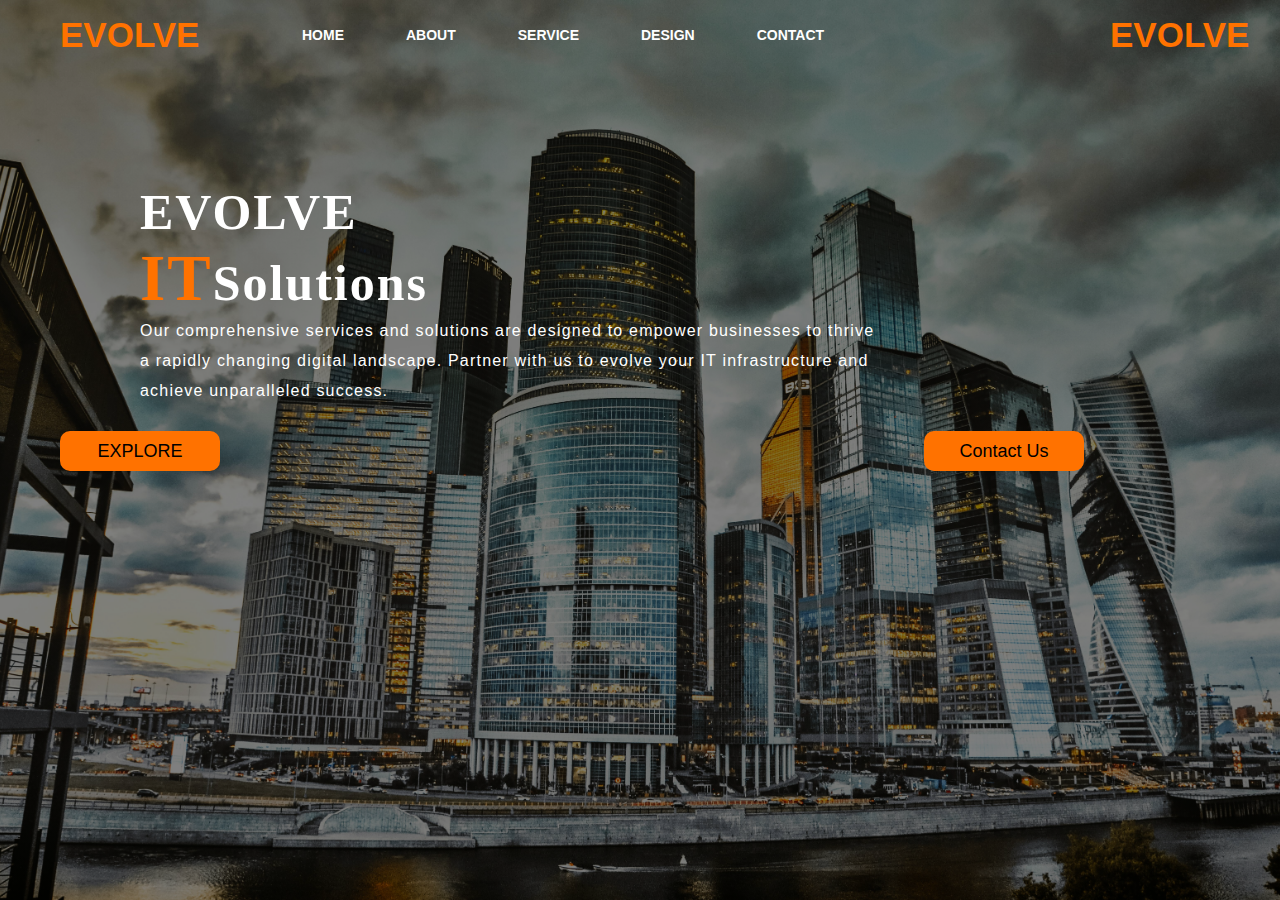
<file: index.html>
<!DOCTYPE html>
<html lang="en">
<head>
    <title>Webpage Design</title>
    <link rel="stylesheet" href="style.css">
</head>
<body>

    <div class="main">
        <div class="navbar">
            <div class="icon">
                <h2 class="logo">EVOLVE</h2>
            </div>

            <div class="menu">
                <ul>
                    <li><a href="index.html">HOME</a></li>
                    <li><a href="index3.html">ABOUT</a></li>
                    <li><a href="#">SERVICE</a></li>
                    <li><a href="#">DESIGN</a></li>
                    <li><a href="#">CONTACT</a></li>
                </ul>
            </div>

        

            <div class="icon2">
                <h2 class="logo2">EVOLVE</h2>
            </div>
        

        </div> 
        <div class="content">
            <h1>EVOLVE  <br><span>IT</span>Solutions</h1>
            <p class="par"> Our comprehensive services and solutions are designed to empower businesses to thrive <br> a rapidly changing digital landscape. Partner with us to evolve your IT infrastructure and <br>achieve unparalleled success.
            
            </p>

                <button class="cn"><a href="index2.html">EXPLORE</a></button>

                <button class="cu"><a href="#">Contact Us</a></button>

                </div>
                    </div>
                </div>
        </div>
    </div>
</body>
</html>
</file>
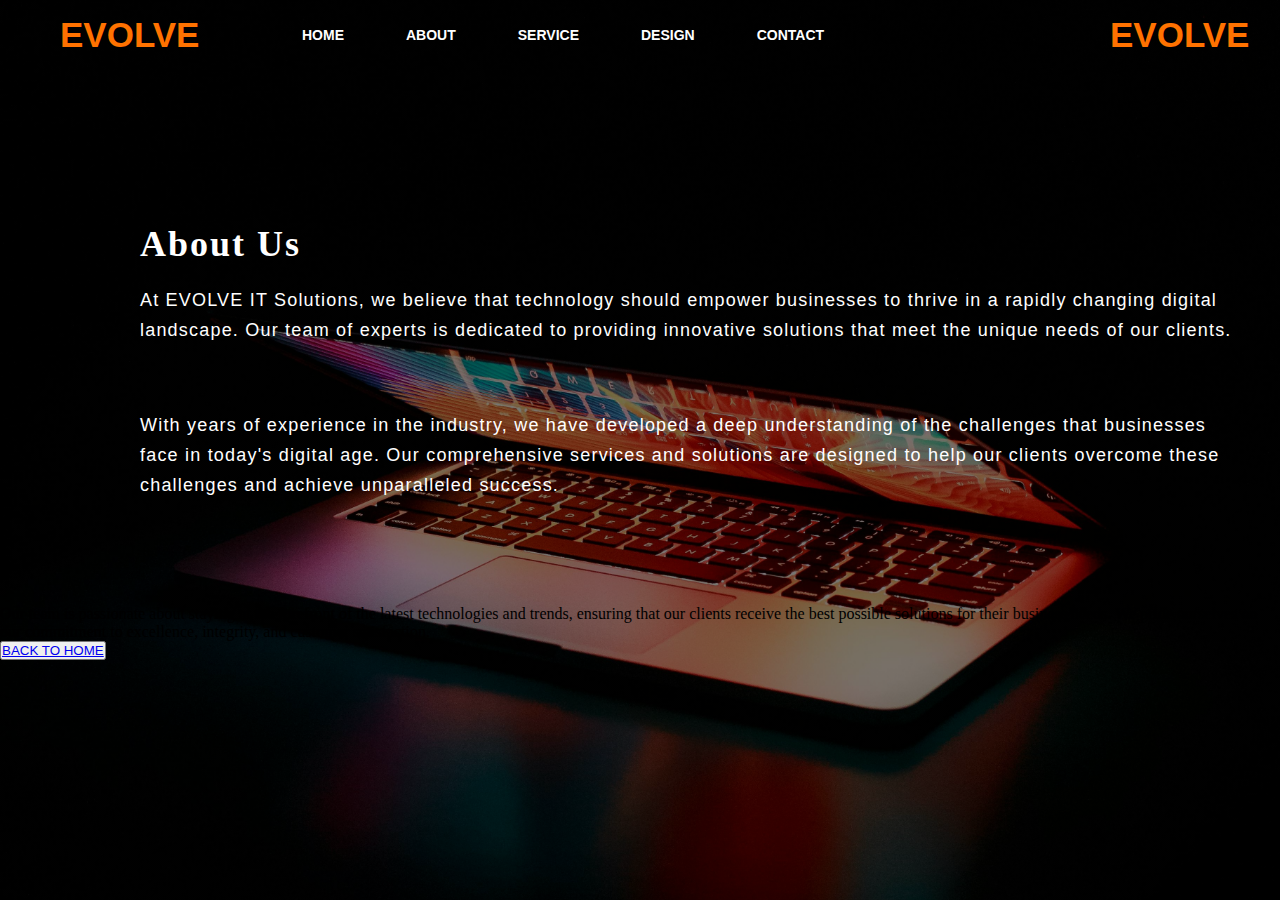
<file: index3.html>
<!DOCTYPE html>
<html lang="en">
<head>
    <title>About Us - EVOLVE IT Solutions</title>
    <link rel="stylesheet" href="style.css">
</head>
<body>

    <div class="main2">
        <div class="navbar">
            <div class="icon">
                <h2 class="logo">EVOLVE</h2>
            </div>

            <div class="menu">
                <ul>
                    <li><a href="index.html">HOME</a></li>
                    <li><a href="index3.html" class="active">ABOUT</a></li>
                    <li><a href="index4.html">SERVICE</a></li>
                    <li><a href="#">DESIGN</a></li>
                    <li><a href="#">CONTACT</a></li>
                </ul>
            </div>

            <div class="icon2">
                <h2 class="logo2">EVOLVE</h2>
            </div>

        </div>

        <div class="content about">
            <h1>About Us</h1>
            <p class="par">At EVOLVE IT Solutions, we believe that technology should empower businesses to thrive in a rapidly changing digital landscape. Our team of experts is dedicated to providing innovative solutions that meet the unique needs of our clients.</p>

            <div class="about-image">
                
            </div>

            <p class="par">With years of experience in the industry, we have developed a deep understanding of the challenges that businesses face in today's digital age. Our comprehensive services and solutions are designed to help our clients overcome these challenges and achieve unparalleled success.</p>

            
            </div>

            <p class="par">Our team is passionate about staying at the forefront of the latest technologies and trends, ensuring that our clients receive the best possible solutions for their business needs. We pride ourselves on our commitment to excellence, integrity, and customer satisfaction.</p>

            <button class="cn"><a href="index1.html">BACK TO HOME</a></button>

        </div>

    </div>

</body>
</html>
</file>
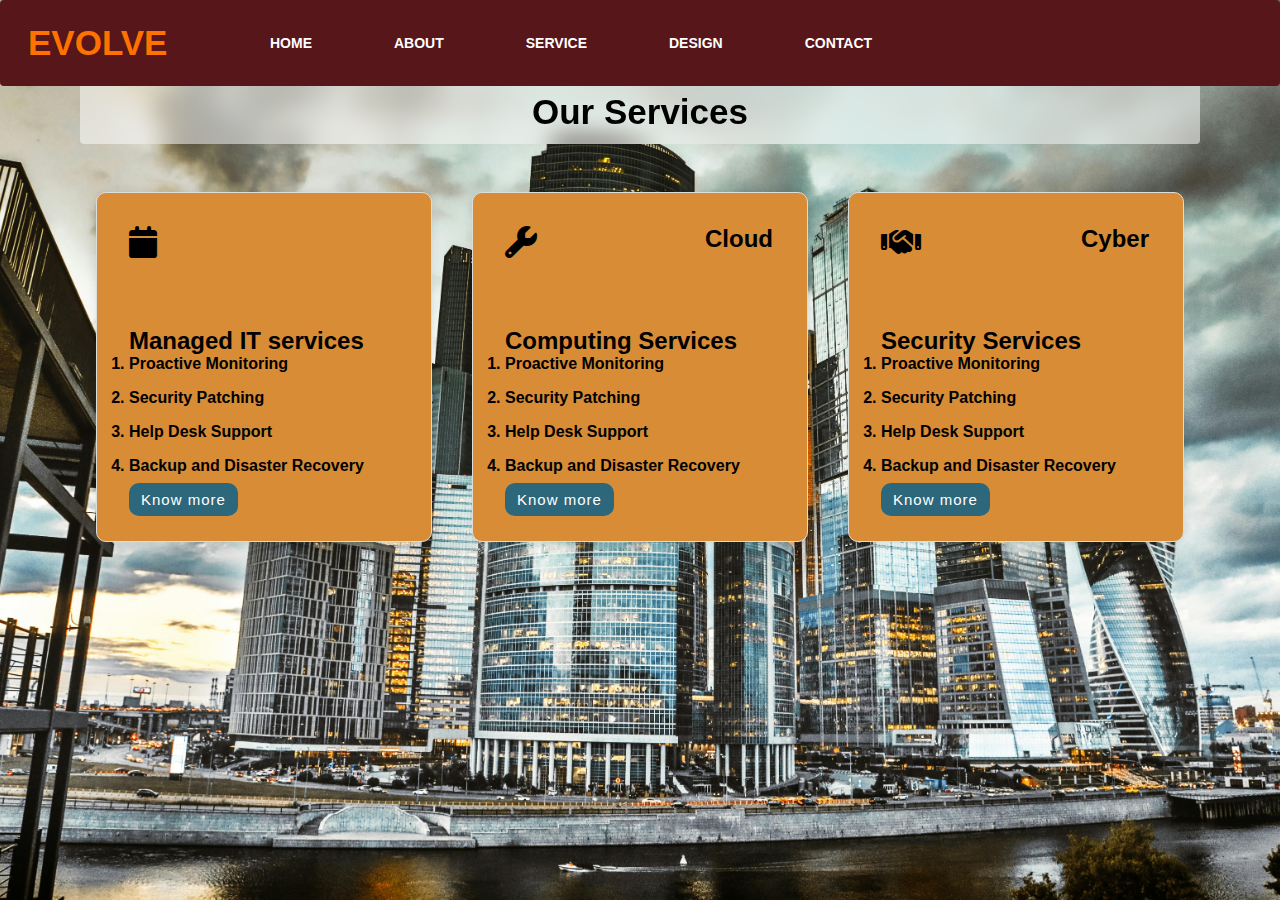
<file: index4.html>
<!DOCTYPE html>
<html lang="en">
<head>
    <title>Services</title>
    <meta charset="utf-8">
    <meta name="viewport" content="width=device-width, initial-scale=1.0">
    <link rel="stylesheet" type="text/css" href="https://cdnjs.cloudflare.com/ajax/libs/font-awesome/6.2.0/css/all.min.css">
    <link rel="stylesheet" href="style4.css">
</head>
<body>
    <header>
        <nav class="navbar">
            <div class="icon">
                <h2 class="logo">EVOLVE</h2>
            </div>
            <div class="menu">
                <ul>
                    <li><a href="index.html">HOME</a></li>
                    <li><a href="index3.html">ABOUT</a></li>
                    <li><a href="index4.html">SERVICE</a></li>
                    <li><a href="#">DESIGN</a></li>
                    <li><a href="#">CONTACT</a></li>
                </ul>
            </div>
        </nav>
    </header>
    <main>
        <section class="section">
            <div class="title">
                <h1>Our Services</h1>
            </div>
            <div class="services">
                <div class="card">
                    <div class="icon">
                        <i class="fas fa-calendar"></i>
                    </div>
                    <h2 class="text">Managed IT services</h2>
                    <ol>
                        <li>Proactive Monitoring</li>
                        <li>Security Patching</li>
                        <li>Help Desk Support</li>
                        <li>Backup and Disaster Recovery</li>
                    </ol>
                    <a href="" class="button">Know more</a>
                </div>
                <div class="card">
                    <div class="icon">
                        <i class="fas fa-wrench"></i>
                    </div>
                    <h2 class="text">Cloud Computing Services</h2>
                    <ol>
                        <li>Proactive Monitoring</li>
                        <li>Security Patching</li>
                        <li>Help Desk Support</li>
                        <li>Backup and Disaster Recovery</li>
                    </ol>
                    <a href="" class="button">Know more</a>
                </div>
                <div class="card">
                    <div class="icon">
                        <i class="fas fa-handshake"></i>
                    </div>
                    <h2 class="text">Cyber Security Services</h2>
                    <ol>
                        <li>Proactive Monitoring</li>
                        <li>Security Patching</li>
                        <li>Help Desk Support</li>
                        <li>Backup and Disaster Recovery</li>
                    </ol>
                    <a href="" class="button">Know more</a>
                </div>
            </div>
        </section>
    </main>
</body>
</html>
</file>
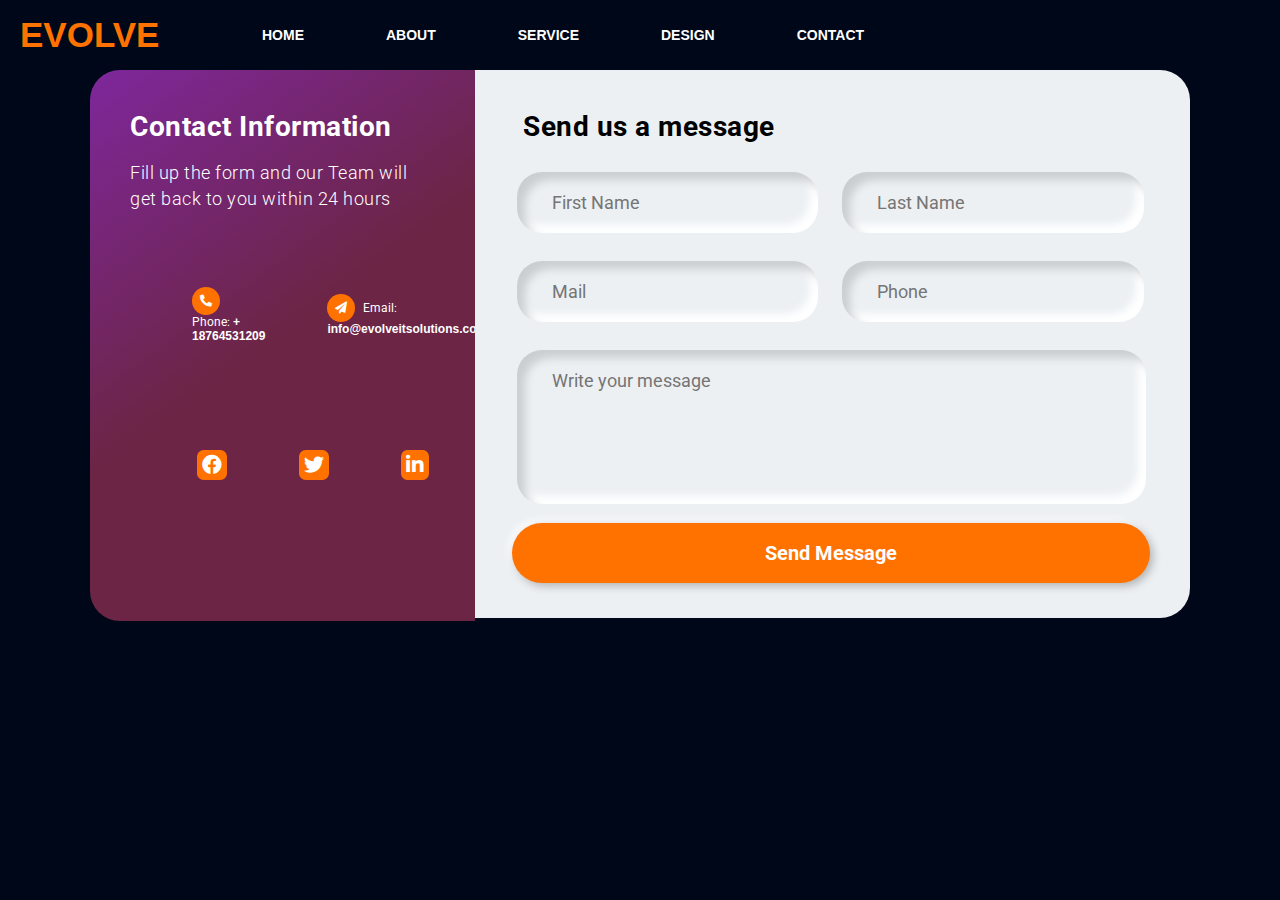
<file: index5.html>
<!DOCTYPE html>
<html lang="en">
<head>
    <meta charset="UTF-8">
    <meta http-equiv="X-UA-Compatible" content="IE=edge">
    <meta name="viewport" content="width=device-width, initial-scale=1.0">
    <title>Responsive Contact Us Page Design using Html CSS</title>
    <link rel="stylesheet" href="https://fonts.googleapis.com/css2?family=Roboto:wght@300;400;500;700&display=swap">
    <!-- Font Awesome CDN -->
    <link rel="stylesheet" href="https://use.fontawesome.com/releases/v5.15.4/css/all.css">
    <link rel="stylesheet" href="style5.css">
</head>
<body>
    <nav class="navbar">
        <div class="icon">
            <h2 class="logo">EVOLVE</h2>
        </div>
        <div class="menu">
            <ul>
                <li><a href="index.html">HOME</a></li>
                <li><a href="index3.html">ABOUT</a></li>
                <li><a href="index4.html">SERVICE</a></li>
                <li><a href="#">DESIGN</a></li>
                <li><a href="index5.html">CONTACT</a></li>
            </ul>
        </div>
    </nav>
    <section id="section-wrapper">
        <div class="box-wrapper">
            <div class="info-wrap">
                <h2 class="info-title">Contact Information</h2>
                <h3 class="info-sub-title">Fill up the form and our Team will get back to you within 24 hours</h3>
                <ul class="info-details">
                    <li>
                        <i class="fas fa-phone-alt"></i>
                        <span>Phone:</span> <a href="tel:+ 1235 2355 98">+ 18764531209</a>
                    </li>
                    <li>
                        <i class="fas fa-paper-plane"></i>
                        <span>Email:</span> <a href="mailto:info@yoursite.com">info@evolveitsolutions.com</a>
                    </li>
                    <li>
                        <i class="fas fa-globe"></i>
                        <span>Website:</span> <a href="#">yoursite.com</a>
                    </li>
                </ul>
                <ul class="social-icons">
                    <li><a href="#"><i class="fab fa-facebook"></i></a></li>
                    <li><a href="#"><i class="fab fa-twitter"></i></a></li>
                    <li><a href="#"><i class="fab fa-linkedin-in"></i></a></li>
                </ul>
            </div>
            <div class="form-wrap">
                <form action="#" method="POST">
                    <h2 class="form-title">Send us a message</h2>
                    <div class="form-fields">
                        <div class="form-group">
                            <input type="text" class="fname" placeholder="First Name">
                        </div>
                        <div class="form-group">
                            <input type="text" class="lname" placeholder="Last Name">
                        </div>
                        <div class="form-group">
                            <input type="email" class="email" placeholder="Mail">
                        </div>
                        <div class="form-group">
                            <input type="number" class="phone" placeholder="Phone">
                        </div>
                        <div class="form-group">
                            <textarea name="message" id="" placeholder="Write your message"></textarea>
                        </div>
                    </div>
                    <input type="submit" value="Send Message" class="submit-button">
                </form>
            </div>
        </div>
    </section>
</body>
</html>
</file>
<file: style.css>
*{
    margin: 0;
    padding: 0;
}

.main{
    width: 100%;
    background: linear-gradient(to top, rgba(0,0,0,0.5)50%,rgba(0,0,0,0.5)50%), url(img1.jpg);
    background-position: center;
    background-size: cover;
    height: 100vh;
}

.main2{
    width: 100%;
    background: linear-gradient(to top, rgba(0,0,0,0.5)50%,rgba(0,0,0,0.5)50%), url(img2.jpg);
    background-position: center;
    background-size: cover;
    height: 100vh;
}

.navbar{
    width: 1200px;
    height: 75px;
    margin: auto;
}

.icon{
    width: 200px;
    float: left;
    height: 70px;
}

.logo{
    color: #ff7200;
    font-size: 35px;
    font-family: Arial;
    padding-left: 20px;
    float: left;
    padding-top: 10px;
    margin-top: 5px
}

.icon2{
    width: 200px;
    float: left;
    height: 70px;
}

.logo2{
    color: #ff7200;
    font-size: 35px;
    font-family: Arial;
    padding-left: 470px;
    float: left;
    padding-top: 10px;
    margin-top: 5px
}

.menu{
    width: 400px;
    float: left;
    height: 70px;
}

ul{
    float: left;
    display: flex;
    justify-content: center;
    align-items: center;
}

ul li{
    list-style: none;
    margin-left: 62px;
    margin-top: 27px;
    font-size: 14px;
}

ul li a{
    text-decoration: none;
    color: #fff;
    font-family: Arial;
    font-weight: bold;
    transition: 0.4s ease-in-out;
}

ul li a:hover{
    color: #ff7200;
}

.search{
    width: 330px;
    float: left;
    margin-left: 270px;
}

.srch{
    font-family: 'Times New Roman';
    width: 200px;
    height: 40px;
    background: transparent;
    border: 1px solid #ff7200;
    margin-top: 13px;
    color: #fff;
    border-right: none;
    font-size: 16px;
    float: left;
    padding: 10px;
    border-bottom-left-radius: 5px;
    border-top-left-radius: 5px;
}

.btn{
    width: 100px;
    height: 40px;
    background: #ff7200;
    border: 2px solid #ff7200;
    margin-top: 13px;
    color: #fff;
    font-size: 15px;
    border-bottom-right-radius: 5px;
    border-bottom-right-radius: 5px;
    transition: 0.2s ease;
    cursor: pointer;
}
.btn:hover{
    color: #000;
}

.btn:focus{
    outline: none;
}

.srch:focus{
    outline: none;
}

.content{
    width: 1200px;
    height: auto;
    margin: auto;
    color: #fff;
    position: relative
    
}

.content .par{
    padding-left: 100px;
    padding-bottom: 25px;
    font-family: Arial;
    letter-spacing: 1.2px;
    line-height: 30px;
}

.content h1{
    font-family: 'Times New Roman';
    font-size: 50px;
    padding-left: 100px;
    margin-top: 9%;
    letter-spacing: 2px;
}

.content .cn{
    width: 160px;
    height: 40px;
    background: #ff7200;
    border: none;
    margin-bottom: 10px;
    margin-left: 20px;
    font-size: 18px;
    border-radius: 10px;
    cursor: pointer;
    transition: .4s ease;
    
}

.content .cn a{
    text-decoration: none;
    color: #000;
    transition: .3s ease;
    
}

.cn:hover{
    background-color: #fff;
}

.content .cu{
    width: 160px;
    height: 40px;
    background: #ff7200;
    border: none;
    margin-bottom: 10px;
    margin-left: 700px;
    font-size: 18px;
    border-radius: 10px;
    cursor: pointer;
    transition: .4s ease;
    
}

.cu:hover{
    background-color: #fff;
}

.content .cu a{
    text-decoration: none;
    color: #000;
    transition: .3s ease;
    
}

.content span{
    color: #ff7200;
    font-size: 65px
}

.form{
    width: 250px;
    height: 380px;
    background: linear-gradient(to top, rgba(0,0,0,0.8)50%,rgba(0,0,0,0.8)50%);
    position: absolute;
    top: -20px;
    left: 870px;
    transform: translate(0%,-5%);
    border-radius: 10px;
    padding: 25px;
}

.form h2{
    width: 220px;
    font-family: sans-serif;
    text-align: center;
    color: #ff7200;
    font-size: 22px;
    background-color: #fff;
    border-radius: 10px;
    margin: 2px;
    padding: 8px;
}

.form input{
    width: 240px;
    height: 35px;
    background: transparent;
    border-bottom: 1px solid #ff7200;
    border-top: none;
    border-right: none;
    border-left: none;
    color: #fff;
    font-size: 15px;
    letter-spacing: 1px;
    margin-top: 30px;
    font-family: sans-serif;
}

.form input:focus{
    outline: none;
}

::placeholder{
    color: #fff;
    font-family: Arial;
}

.btnn{
    width: 240px;
    height: 40px;
    background: #ff7200;
    border: none;
    margin-top: 30px;
    font-size: 18px;
    border-radius: 10px;
    cursor: pointer;
    color: #fff;
    transition: 0.4s ease;
}
.btnn:hover{
    background: #fff;
    color: #ff7200;
}
.btnn a{
    text-decoration: none;
    color: #000;
    font-weight: bold;
}
.form .link{
    font-family: Arial, Helvetica, sans-serif;
    font-size: 17px;
    padding-top: 20px;
    text-align: center;
}
.form .link a{
    text-decoration: none;
    color: #ff7200;
}
.liw{
    padding-top: 15px;
    padding-bottom: 10px;
    text-align: center;
}
.icons a{
    text-decoration: none;
    color: #fff;
}
.icons ion-icon{
    color: #fff;
    font-size: 30px;
    padding-left: 14px;
    padding-top: 5px;
    transition: 0.3s ease;
}
.icons ion-icon:hover{
    color: #ff7200;
}

.about {
    
    padding: 40px;
  }
  
  .about h1 {
    font-size: 36px;
    color: #ffffff;
    margin-bottom: 20px;
  }
  
  .about p {
    font-size: 18px;
    color: #ffffff;
    margin-bottom: 40px;
  }
 /*
  .about-image {
    width: 100%;
    height: 600px;
    margin-bottom: 20px;
  }
  
  .about-image img {
    width: 100%;
    height: 100%;
    object-fit: cover;
  }
  */
</file>
<file: style4.css>
*{
    margin: 0px;
    padding: 0px;
    box-sizing: border-box;
}

body {
    font-family: Arial, sans-serif;
    margin: 0;
    padding: 0;
    background-image: url('img1.jpg');
    background-size: cover;
    background-position: center;
    background-attachment: fixed;
}

/*.main{
    width: 100%;
    background: linear-gradient(to top, rgba(0,0,0,0.5)50%,rgba(0,0,0,0.5)50%), url(img1.jpg);
    background-position: center;
    background-size: cover;
    height: 100vh;
}

.main2{
    width: 100%;
    background: linear-gradient(to top, rgba(0,0,0,0.5)50%,rgba(0,0,0,0.5)50%), url(img2.jpg);
    background-position: center;
    background-size: cover;
    height: 100vh;
}*/

.navbar {
    position: fixed;
    top: 0;
    left: 0;
    width: 100%;
    background-color: rgb(86, 22, 26);
    backdrop-filter: blur(10px);
    color: #fff;
    padding: 0.5em;
    text-align: center;
    border-radius: 4px;
    z-index: 1000;
}

.navbar ul {
    list-style: none;
    margin: 0;
    padding: 0;
    display: flex;
    justify-content: space-between;
}

.navbar li {
    margin-right: 20px;
}

.navbar a {
    color: #fff;
    text-decoration: none;
}

.navbar a:hover {
    color: #ff7200;
}

.section {
    padding: 5em;
}



.icon{
    width: 200px;
    float: left;
    height: 70px;
}

.logo{
    color: #ff7200;
    font-size: 35px;
    font-family: Arial;
    padding-left: 20px;
    float: left;
    padding-top: 10px;
    margin-top: 5px
}

.icon2{
    width: 200px;
    float: left;
    height: 70px;
}

/*.logo2{
    color: #ff7200;
    font-size: 35px;
    font-family: Arial;
    padding-left: 470px;
    float: left;
    padding-top: 10px;
    margin-top: 5px
}*/

.menu{
    width: 400px;
    float: left;
    height: 70px;
}

ul{
    float: left;
    display: flex;
    justify-content: center;
    align-items: center;
}

ul li{
    list-style: none;
    margin-left: 62px;
    margin-top: 27px;
    font-size: 14px;
}

ul li a{
    text-decoration: none;
    color: #756203;
    font-family: Arial;
    font-weight: bold;
    transition: 0.4s ease-in-out;
}

ul li a:hover{
    color: #ff7200;
}

ol li {
    text-decoration: none;
    color: #000 ;
    font-family: Arial;
    font-weight: bold;
    transition: 0.1s ease;
}

ol li:hover{
    color: #2c677c;
}

.search{
    width: 330px;
    float: left;
    margin-left: 270px;
}

.srch{
    font-family: 'Times New Roman';
    width: 200px;
    height: 40px;
    background: transparent;
    border: 1px solid #ff7200;
    margin-top: 13px;
    color: #fff;
    border-right: none;
    font-size: 16px;
    float: left;
    padding: 10px;
    border-bottom-left-radius: 5px;
    border-top-left-radius: 5px;
}

.btn{
    width: 100px;
    height: 40px;
    background: #ff7200;
    border: 2px solid #ff7200;
    margin-top: 13px;
    color: #fff;
    font-size: 15px;
    border-bottom-right-radius: 5px;
    border-bottom-right-radius: 5px;
    transition: 0.2s ease;
    cursor: pointer;
}
.btn:hover{
    color: #000;
}

.btn:focus{
    outline: none;
}

.srch:focus{
    outline: none;
}

.content{
    width: 1200px;
    height: auto;
    margin: auto;
    color: #fff;
    position: relative
    
}

.content .par{
    padding-left: 100px;
    padding-bottom: 25px;
    font-family: Arial;
    letter-spacing: 1.2px;
    line-height: 30px;
}

.content h1{
    
    font-family: 'Times New Roman';
    font-size: 50px;
    padding-left: 100px;
    margin-top: 9%;
    letter-spacing: 2px;
}

.content .cn{
    width: 160px;
    height: 40px;
    background: #ff7200;
    border: none;
    margin-bottom: 10px;
    margin-left: 20px;
    font-size: 18px;
    border-radius: 10px;
    cursor: pointer;
    transition: .4s ease;
    
}

.content .cn a{
    text-decoration: none;
    color: #ff7200;
    transition: .3s ease;
    
}

.cn:hover{
    background-color: #fff;
}

.content .cu{
    width: 160px;
    height: 40px;
    background: #ff7200;
    border: none;
    margin-bottom: 10px;
    margin-left: 700px;
    font-size: 18px;
    border-radius: 10px;
    cursor: pointer;
    transition: .4s ease;
    
}

.cu:hover{
    background-color: #fff;
}

.content .cu a{
    text-decoration: none;
    color: #000;
    transition: .3s ease;
    
}

.content span{
    color: #ff7200;
    font-size: 65px
}

.form{
    width: 250px;
    height: 380px;
    background: linear-gradient(to top, rgba(0,0,0,0.8)50%,rgba(0,0,0,0.8)50%);
    position: absolute;
    top: -20px;
    left: 870px;
    transform: translate(0%,-5%);
    border-radius: 10px;
    padding: 25px;
}

.form h2{
    width: 220px;
    font-family: sans-serif;
    text-align: center;
    color: #ff7200;
    font-size: 22px;
    background-color: #fff;
    border-radius: 10px;
    margin: 2px;
    padding: 8px;
}

.form input{
    width: 240px;
    height: 35px;
    background: transparent;
    border-bottom: 1px solid #ff7200;
    border-top: none;
    border-right: none;
    border-left: none;
    color: #fff;
    font-size: 15px;
    letter-spacing: 1px;
    margin-top: 30px;
    font-family: sans-serif;
}

.form input:focus{
    outline: none;
}

::placeholder{
    color: #fff;
    font-family: Arial;
}

.btnn{
    width: 240px;
    height: 40px;
    background: #ff7200;
    border: none;
    margin-top: 30px;
    font-size: 18px;
    border-radius: 10px;
    cursor: pointer;
    color: #fff;
    transition: 0.4s ease;
}
.btnn:hover{
    background: #fff;
    color: #ff7200;
}
.btnn a{
    text-decoration: none;
    color: #000;
    font-weight: bold;
}
.form .link{
    font-family: Arial, Helvetica, sans-serif;
    font-size: 17px;
    padding-top: 20px;
    text-align: center;
}
.form .link a{
    text-decoration: none;
    color: #ff7200;
}
.liw{
    padding-top: 15px;
    padding-bottom: 10px;
    text-align: center;
}
.icons a{
    text-decoration: none;
    color: #fff;
}
.icons ion-icon{
    color: #fff;
    font-size: 30px;
    padding-left: 14px;
    padding-top: 5px;
    transition: 0.3s ease;
}
.icons ion-icon:hover{
    color: #ff7200;
}

.about {
    
    padding: 40px;
  }
  
  .about h1 {
    font-size: 36px;
    color: #ffffff;
    margin-bottom: 20px;
  }
  
  .about p {
    font-size: 18px;
    color: #ffffff;
    margin-bottom: 40px;
  }
 
  .about-image {
    width: 100%;
    height: 600px;
    margin-bottom: 20px;
  }
  
  .about-image img {
    width: 100%;
    height: 100%;
    object-fit: cover;
  }

  /*.title h1{
    text-align: center;
    width: 250px;
    text-align: center;
    justify-content: center;
    padding-top: 50px;
    font-size: 42px;
}

.title h1::after{
    content:"";
    height: 4px;
    width: 230px;
    background-color: #000;
    display: block;
    margin: auto;
}
.services{
    width: 85%;
    display: flex;
    justify-content: space-between;
    align-items: center;
    margin: 75px auto;
    text-align: center;
}
.card{
    width: 100%;
    display: flex;
    justify-content: space-between;
    align-items: center;
    flex-direction: column;
    margin: 0% 20px;
    padding: 20px 20px;
    background-color: #efefef;
    border-radius: 10px;
    cursor: pointer;
}
.card:hover{
    background-color: #b8d;
    transition: 0.4s ease;
}
.card .icon{
    font-size: 35px;
    margin-bottom: 10px;
}
.card h2{
    font-size: 28px;
    color: #c94f4f;
    margin-bottom: 20px;
}
.card ul{
    font-size: 17px;
    margin-bottom: 30px;
    line-height: 1.5;
    color: #5e5e5e;
}
.button{
    font-size: 15px;
    text-decoration: none;
    color: -#fff;
    background-color: #2c677c;
    padding: 8px 12px;
    border-radius: 5px;
    letter-spacing: 1px;
}
.button:hover{
    background-color: #c94f4f;
    transition: 0.4s ease;
}
*/

.title {
    text-align: center;
    margin-bottom: 2em;

}

.title h1{
    color: #000;
    font-weight: bold;
    font-size: 35px;
    background: rgba(255, 255, 255, 0.5);
    backdrop-filter: blur(10px);
    padding: 12px;
    border-radius: 4px;
}
.title h1 span {
    filter: blur(2px);
}


/*.services {
    display: flex;
    flex-wrap: wrap;
    justify-content: center;
}
*/

  .services {
    display: flex;
    justify-content: space-between;
    align-items: center;
}

.card {
    flex-basis: 30%;
    background-color: #d88c35;
    padding: 2em;
    margin: 1em;
    border: 1px solid #ddd;
    border-radius: 10px;
    box-shadow: 0 0 10px rgba(0, 0, 0, 0.1);
}

.card .icon {
    font-size: 2em;
    margin-bottom: 1em;
}

.card h2 {
    margin-top: 0;
}

.card ul {
    list-style: none;
    margin: 0;
    padding: 0;
}

.card li {
    margin-bottom: 1em;
}

.button{
    font-size: 15px;
    text-decoration: none;
    color: #fff;
    background-color: #2c677c;
    padding: 8px 12px;
    border-radius: 10px;
    letter-spacing: 1px;
}

.button:hover{
    background-color: #c94f4f;
    transition: 0.4s ease;
}

@media screen and (max-width: 940px){
    .services{
        flex-direction: column;
    }
    .card{
        flex-basis: 100%;
        margin: 20px 0px;
    }
}
</file>
<file: style5.css>
*{
    padding: 0;
    margin: 0;
    box-sizing: border-box;
}
body{
    background: #000718; 
}
body, input,textarea, a{
    font-family: 'Roboto', sans-serif;
}
navbar {
    position: fixed;
    top: 0;
    left: 0;
    width: 100%;
    background-color: rgb(86, 22, 26);
    backdrop-filter: blur(10px);
    color: #fff;
    padding: 0.5em;
    text-align: center;
    border-radius: 4px;
    z-index: 1000;
}

.navbar ul {
    list-style: none;
    margin: 0;
    padding: 0;
    display: flex;
    justify-content: space-between;
}

.navbar li {
    margin-right: 20px;
}

.navbar a {
    color: #fff;
    text-decoration: none;
}

.navbar a:hover {
    color: #ff7200;
}

.section {
    padding: 5em;
}



.icon{
    width: 200px;
    float: left;
    height: 70px;
}

.logo{
    color: #ff7200;
    font-size: 35px;
    font-family: Arial;
    padding-left: 20px;
    float: left;
    padding-top: 10px;
    margin-top: 5px
}
.menu{
    width: 400px;
    float: left;
    height: 70px;
}

ul{
    float: left;
    display: flex;
    justify-content: center;
    align-items: center;
}

ul li{
    list-style: none;
    margin-left: 62px;
    margin-top: 27px;
    font-size: 14px;
}

ul li a{
    text-decoration: none;
    color: #756203;
    font-family: Arial;
    font-weight: bold;
    transition: 0.4s ease-in-out;
}

ul li a:hover{
    color: #ff7200;
}
#section-wrapper{
    width: 100%;
    padding: 10px;
}
.box-wrapper{
    position: relative;
    display: table;
    width:1100px;
    margin:auto;
    margin-top:35px;
    border-radius: 30px;
}
.info-wrap{
    width:35%;
    height: 551px;
    padding: 40px;
    float: left;
    display: block;
    border-radius: 30px 0px 0px 30px;
    background: linear-gradient(144deg, rgba(126,39,156,1) 0%, rgb(108, 37, 68) 49%);
    color: #fff;
}
.info-title{
    text-align: left;
    font-size: 28px;
    letter-spacing: 0.5px;
}
.info-sub-title{
    font-size: 18px;
    font-weight: 300;
    margin-top: 17px;
    letter-spacing: 0.5px;
    line-height: 26px;
}
.info-details {
    list-style: none;
    margin: 60px 0px;
}
.info-details li {
    margin-top: 15px;
    font-size: 12px;
    color: #fff;
}
.info-details li i {
    background: #ff7200;
    padding: 8px;
    border-radius: 50%;
    margin-right: 5px;
}
.info-details li a {
    color: #fff;
    text-decoration: none;
}
.info-details li a:hover {
    color: #ff7200;
}
.social-icons {
    list-style: none;
    text-align: center;
    margin: 20px 0px;
}
.social-icons li {
    display: inline-block;
}
.social-icons li i {
    background: #ff7200;
    color: #fff;
    padding: 5px;
    font-size: 20px;
    border-radius: 22%;
    margin: 0px 5px;
    cursor: pointer;
    transition: all .5s;
}
.social-icons li i:hover {
    background: #fff;
    color: #000000;
}
.form-wrap{
    width:65%;
    float: right;
    padding:40px 25px 35px 25px;
    border-radius: 0px 30px 30px 0px;
    background: #ecf0f3;
}
.form-title{
    text-align: left;
    margin-left: 23px;
    font-size: 28px;
    letter-spacing: 0.5px;
}
.form-fields{
    display: table;
    width: 100%;
    padding: 15px 5px 5px 5px;
}
.form-fields input,
.form-fields textarea{
    border: none;
    outline:none;
    background: none;
    font-size: 18px;
    color:#555;
    padding: 20px 10px 20px 5px;
    width:100%
}
.form-fields textarea{
    height: 150px;
    resize: none;
}
.form-group{
    width: 46%;
    float: left;
    padding: 0px 30px;
    margin: 14px 12px;
    border-radius: 25px;
    box-shadow: inset 8px 8px 8px #cbced1, inset -8px -8px 8px #ffffff;
}
.form-fields .form-group:last-child {
    width: 96%;
}
.submit-button{
    width: 96%;
    height: 60px;
    margin: 0px 12px;
    border-radius: 30px;
    font-size: 20px;;
    font-weight: 700;
    outline: none;
    border:none;
    cursor: pointer;
    color:#fff;
    text-align: center;
    background: #ff7200;
    box-shadow: 3px 3px 8px #b1b1b1, -3px -3px 8px #ffffff;
    transition: .5s;
}
.submit-button:hover{
    background: #31279d;
}


/* Responsive css */

@media only screen and (max-width: 767px) {
    .box-wrapper{
        width: 100%;
    }
    .info-wrap,
    .form-wrap{
        width: 100%;
        height: inherit;
        float: none;  
    }
    .info-wrap{
        border-radius: 30px 30px 0px 0px;
    }
    .form-wrap{
        border-radius: 0px 0px 30px 30px;
    }
    .form-group{
        width: 100%;
        float: none;
        margin: 25px 0px;
    }
    .form-fields .form-group:last-child, 
    .submit-button{
        width: 100%;
    }
    .submit-button{
        margin: 10px 0px;
    }
   
}
</file>
